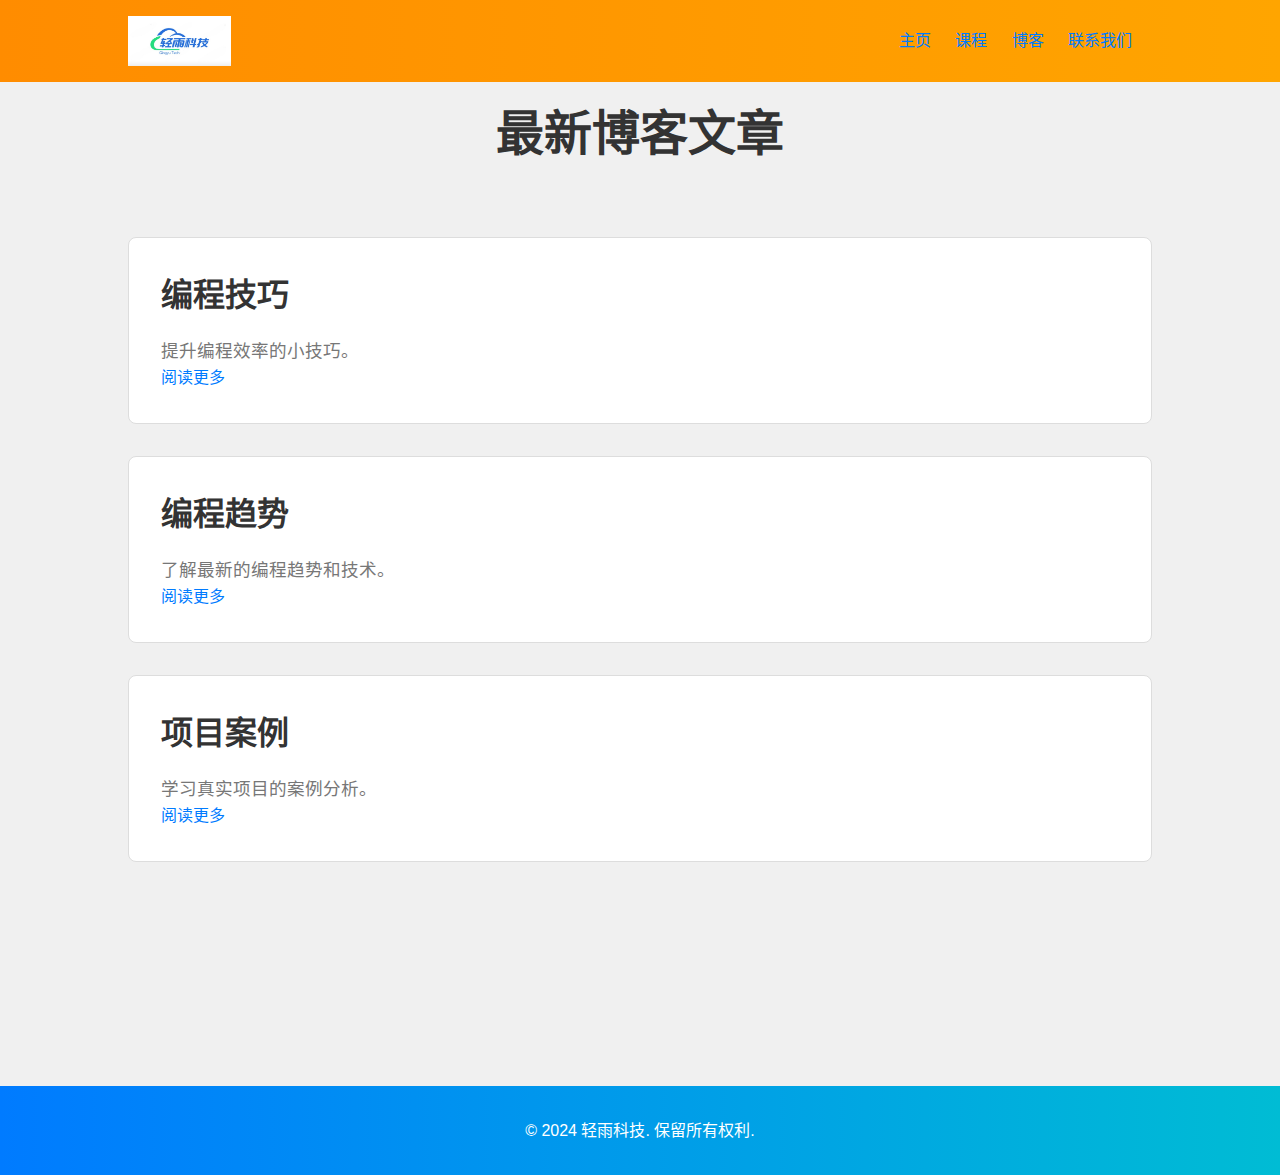
<file: 编程入门/blog.html>
<!DOCTYPE html>
<html lang="zh-CN">
<head>
    <meta charset="UTF-8">
    <meta name="viewport" content="width=device-width, initial-scale=1.0">
    <title>编程网站 - 博客</title>
    <link rel="stylesheet" href="styles.css">
</head>
<body>
    <header>
        <div class="container">
            <img src="images/logo.png" alt="Logo" class="logo">
            <nav>
                <ul>
                    <li><a href="index.html">主页</a></li>
                    <li><a href="courses.html">课程</a></li>
                    <li><a href="blog.html">博客</a></li>
                    <li><a href="contact.html">联系我们</a></li>
           
                </ul>
            </nav>
        </div>
    </header>

    <main>
        <section class="blog-list">
            <div class="container">
                <h1>最新博客文章</h1>
                <div class="blog-item">
                    <h2>编程技巧</h2>
                    <p>提升编程效率的小技巧。</p>
                    <a href="#" class="btn">阅读更多</a>
                </div>
                <div class="blog-item">
                    <h2>编程趋势</h2>
                    <p>了解最新的编程趋势和技术。</p>
                    <a href="#" class="btn">阅读更多</a>
                </div>
                <div class="blog-item">
                    <h2>项目案例</h2>
                    <p>学习真实项目的案例分析。</p>
                    <a href="#" class="btn">阅读更多</a>
                </div>
            </div>
        </section>
    </main>

    <footer>
        <div class="container">
            <p>&copy; 2024 轻雨科技. 保留所有权利.</p>
        </div>
    </footer>
</body>
</html>
</file>
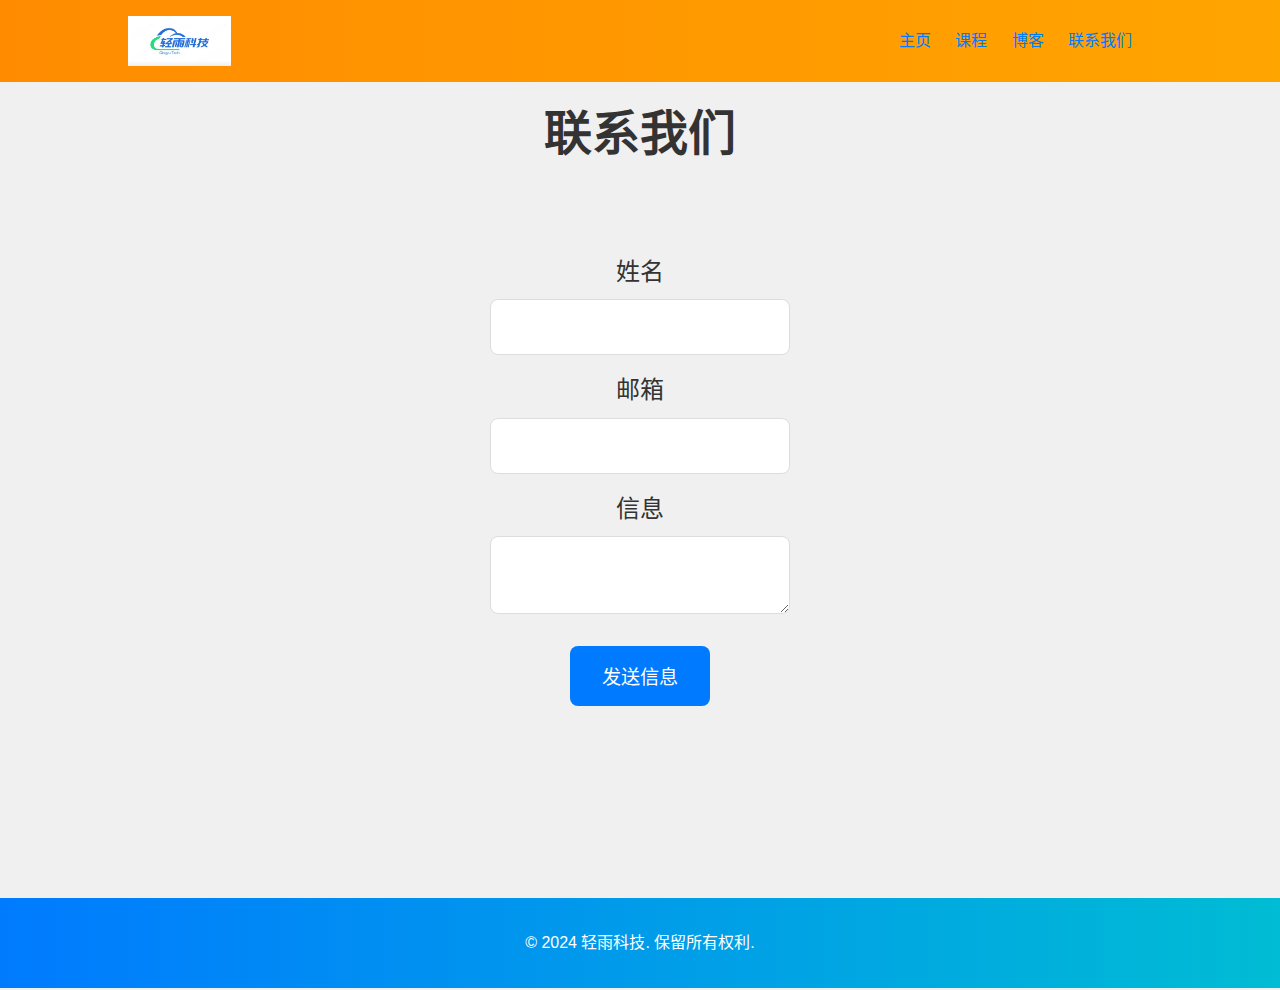
<file: 编程入门/contact.html>
<!DOCTYPE html>
<html lang="zh-CN">
<head>
    <meta charset="UTF-8">
    <meta name="viewport" content="width=device-width, initial-scale=1.0">
    <title>编程网站 - 联系我们</title>
    <link rel="stylesheet" href="styles.css">
</head>
<body>
    <header>
        <div class="container">
            <img src="images/logo.png" alt="Logo" class="logo">
            <nav>
                <ul>
                    <li><a href="index.html">主页</a></li>
                    <li><a href="courses.html">课程</a></li>
                    <li><a href="blog.html">博客</a></li>
                    <li><a href="contact.html">联系我们</a></li>
                </ul>
            </nav>
        </div>
    </header>

    <main>
        <section class="contact-form">
            <div class="container">
                <h1>联系我们</h1>
                <form action="submit_form.php" method="POST">
                    <label for="name">姓名</label>
                    <input type="text" id="name" name="name" required>
                    <label for="email">邮箱</label>
                    <input type="email" id="email" name="email" required>
                    <label for="message">信息</label>
                    <textarea id="message" name="message" required></textarea>
                    <button type="submit" class="btn">发送信息</button>
                </form>
            </div>
        </section>
    </main>

    <footer>
        <div class="container">
            <p>&copy; 2024 轻雨科技. 保留所有权利.</p>
        </div>
    </footer>
</body>
</html>
</file>
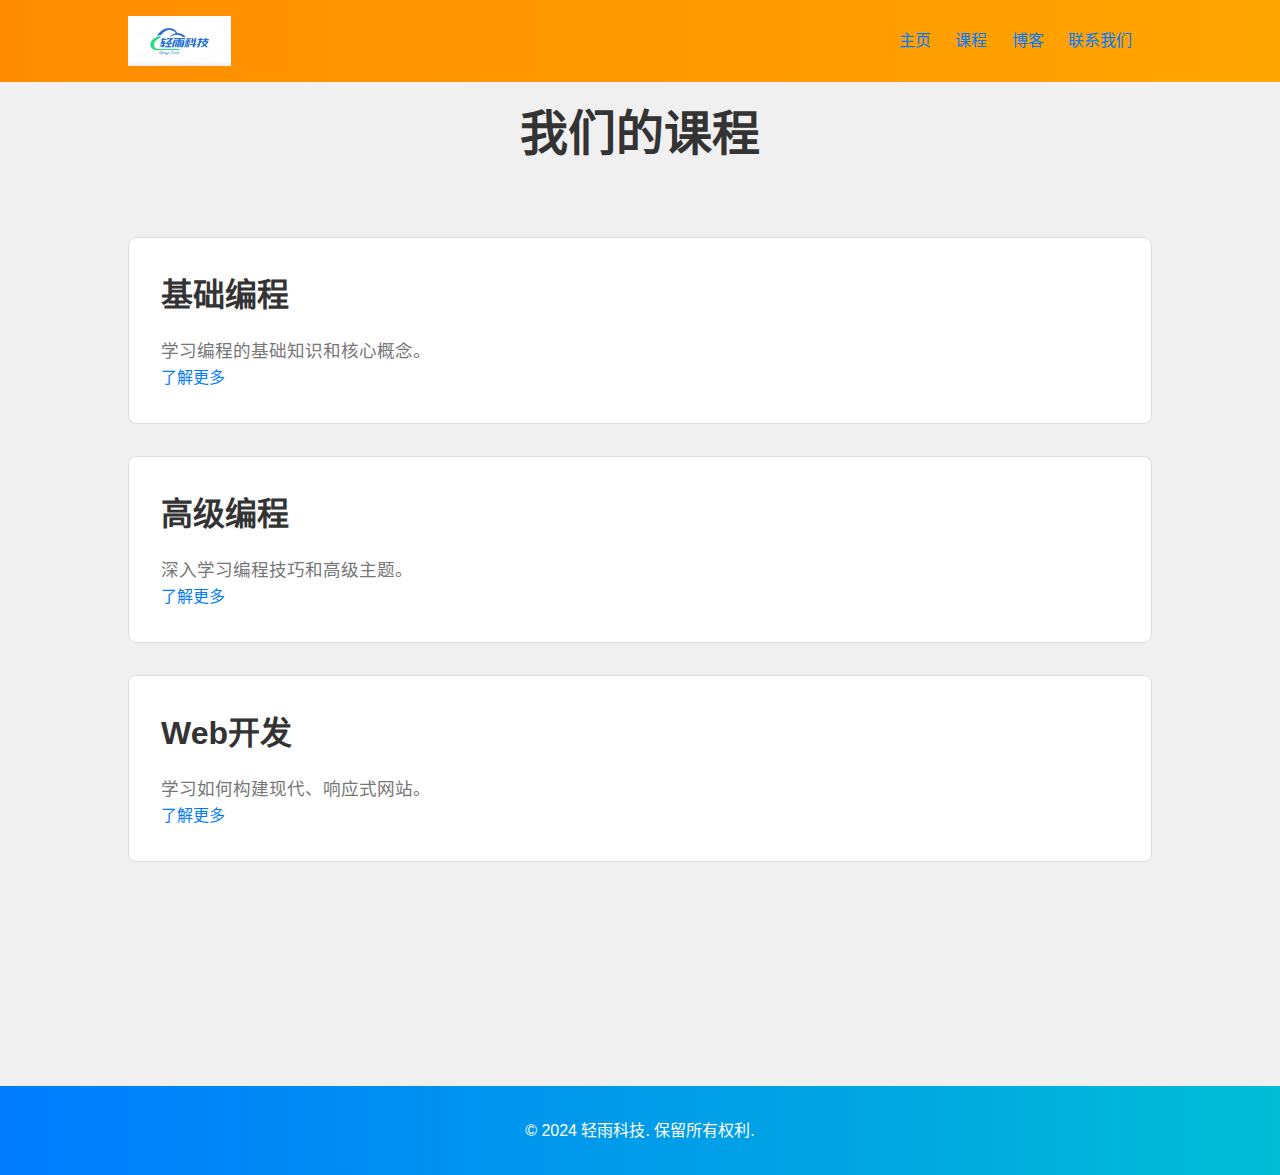
<file: 编程入门/courses.html>
<!DOCTYPE html>
<html lang="zh-CN">
<head>
    <meta charset="UTF-8">
    <meta name="viewport" content="width=device-width, initial-scale=1.0">
    <title>编程网站 - 课程</title>
    <link rel="stylesheet" href="styles.css">
</head>
<body>
    <header>
        <div class="container">
            <img src="images/logo.png" alt="Logo" class="logo">
            <nav>
                <ul>
                    <li><a href="index.html">主页</a></li>
                    <li><a href="courses.html">课程</a></li>
                    <li><a href="blog.html">博客</a></li>
                    <li><a href="contact.html">联系我们</a></li>

                </ul>
            </nav>
        </div>
    </header>

    <main>
        <section class="course-list">
            <div class="container">
                <h1>我们的课程</h1>
                <div class="course-item">
                    <h2>基础编程</h2>
                    <p>学习编程的基础知识和核心概念。</p>
                    <a href="#" class="btn">了解更多</a>
                </div>
                <div class="course-item">
                    <h2>高级编程</h2>
                    <p>深入学习编程技巧和高级主题。</p>
                    <a href="#" class="btn">了解更多</a>
                </div>
                <div class="course-item">
                    <h2>Web开发</h2>
                    <p>学习如何构建现代、响应式网站。</p>
                    <a href="#" class="btn">了解更多</a>
                </div>
            </div>
        </section>
    </main>

    <footer>
        <div class="container">
            <p>&copy; 2024 轻雨科技. 保留所有权利.</p>
        </div>
    </footer>
</body>
</html>
</file>
<file: 编程入门/styles.css>
/* Reset styles */
* {
    margin: 0;
    padding: 0;
    box-sizing: border-box;
}

body {
    font-family: 'Segoe UI', Tahoma, Geneva, Verdana, sans-serif;
    background-color: #f0f0f0; /* 淡灰色背景 */
    line-height: 1.6;
    margin: 0;
    padding: 0;
    color: #333;
}

.container {
    width: 80%;
    margin: 0 auto;
}

header {
    background: linear-gradient(to right, #ff8c00, #ffa500); /* 橙色渐变 */
    color: #fff;
    padding: 1rem 0;
    position: fixed;
    width: 100%;
    top: 0;
    z-index: 1000;
    transition: background 0.3s ease;
}

header .container {
    display: flex;
    align-items: center;
    justify-content: space-between;
}

header .logo {
    height: 50px;
    transition: transform 0.3s ease;
}

header nav ul {
    list-style: none;
    padding: 0;
}

header nav ul li {
    display: inline;
    margin-right: 20px;
}

/* 统一超链接样式 */
a {
    color: #007bff; /* 蓝色 */
    text-decoration: none;
    transition: color 0.3s ease;
    position: relative;
}

a:hover {
    color: #0056b3; /* 深蓝色 */
}

a:before {
    content: "";
    position: absolute;
    width: 100%;
    height: 2px;
    bottom: -2px;
    left: 0;
    background-color: #007bff; /* 蓝色 */
    visibility: hidden;
    transform: scaleX(0);
    transition: all 0.3s ease-in-out 0s;
}

a:hover:before {
    visibility: visible;
    transform: scaleX(1);
}

/* 主页链接 */
.home-link {
    color: #333; /* 深灰色 */
}

.home-link:hover {
    color: #555; /* 更深的灰色 */
}

/* 课程、博客、联系我们、登录链接 */
.nav-link {
    color: #333; /* 深灰色 */
}

.nav-link:hover {
    color: #555; /* 更深的灰色 */
}

.hero {
    background: linear-gradient(to right, #ff6b6b, #ffb366); /* 粉红-橙色渐变 */
    color: #333;
    padding: 6rem 0;
    text-align: center;
    margin-top: 6rem;
    animation: fadeIn 1s ease-out;
}

@keyframes fadeIn {
    from {
        opacity: 0;
        transform: translateY(-20px);
    }
    to {
        opacity: 1;
        transform: translateY(0);
    }
}

.hero h1 {
    font-size: 3rem;
    margin-bottom: 1.5rem;
}

.hero p {
    font-size: 1.25rem;
    margin-bottom: 2rem;
}

.hero .btn {
    background: #343a40; /* 深灰色 */
    color: #fff;
    padding: 1rem 2rem;
    text-decoration: none;
    margin-top: 2rem;
    display: inline-block;
    transition: background 0.3s ease;
    border-radius: 0.25rem;
}

.hero .btn:hover {
    background: #555; /* 更深的灰色 */
}

.features {
    background: #fff;
    padding: 6rem 0;
    text-align: center;
    margin-top: 6rem;
    animation: scaleIn 1s ease-out;
}

@keyframes scaleIn {
    from {
        transform: scale(0.8);
    }
    to {
        transform: scale(1);
    }
}

.features .container {
    display: flex;
    justify-content: space-between;
}

.features .feature-item {
    width: 30%;
    padding: 2rem;
    margin: 1rem;
    background-color: #f0f0f0; /* 淡灰色 */
    border: 1px solid #ddd;
    border-radius: 0.5rem;
    transition: transform 0.3s ease;
}

.features .feature-item:hover {
    transform: translateY(-0.5rem);
    box-shadow: 0 0.5rem 1rem rgba(0, 0, 0, 0.1);
}

.features .feature-item img {
    width: 80px;
    margin-bottom: 1rem;
}

.features .feature-item h2 {
    font-size: 2rem;
    margin-bottom: 1rem;
}

.features .feature-item p {
    color: #777;
    font-size: 1.1rem;
}

footer {
    background: linear-gradient(to right, #007bff, #00bcd4); /* 蓝色-青色渐变 */
    color: #fff;
    text-align: center;
    padding: 2rem 0;
    margin-top: 6rem;
    animation: slideInUp 1s ease-out;
}

@keyframes slideInUp {
    from {
        opacity: 0;
        transform: translateY(20px);
    }
    to {
        opacity: 1;
        transform: translateY(0);
    }
}

footer p {
    font-size: 1rem;
}

.course-list, .blog-list, .contact-form, .login-form {
    padding: 6rem 0;
}

.course-list h1, .blog-list h1, .contact-form h1, .login-form h1 {
    text-align: center;
    margin-bottom: 4rem;
    font-size: 3rem;
    animation: fadeInUp 1s ease-out;
}

@keyframes fadeInUp {
    from {
        opacity: 0;
        transform: translateY(20px);
    }
    to {
        opacity: 1;
        transform: translateY(0);
    }
}

.course-item, .blog-item {
    background: #fff;
    padding: 2rem;
    margin: 2rem 0;
    border: 1px solid #ddd;
    border-radius: 0.5rem;
    transition: transform 0.3s ease;
}

.course-item:hover, .blog-item:hover {
    transform: translateY(-0.5rem);
    box-shadow: 0 0.5rem 1rem rgba(0, 0, 0, 0.1);
}

.course-item h2, .blog-item h2 {
    font-size: 2rem;
    margin-bottom: 1rem;
}

.course-item p, .blog-item p {
    color: #777;
    font-size: 1.1rem;
}

.contact-form form {
    display: flex;
    flex-direction: column;
    align-items: center;
}

.contact-form label {
    margin-top: 1rem;
    font-size: 1.5rem;
}

.contact-form input, .contact-form textarea {
    margin-top: 0.5rem;
    padding: 1rem;
    width: 100%;
    max-width: 300px;
    border: 1px solid #ddd;
    border-radius: 0.5rem;
    font-size: 1.2rem;
}

.contact-form .btn {
    background: #007bff; /* 深蓝色 */
    color: #fff;
    padding: 1rem 2rem;
    margin-top: 2rem;
    border: none;
    cursor: pointer;
    border-radius: 0.5rem;
    font-size: 1.2rem;
    transition: background 0.3s ease;
}

.contact-form .btn:hover {
    background: #0056b3; /* 更深的蓝色 */
}

.contact-form a {
    color: #6f42c1; /* 紫色 */
    text-decoration: none;
    transition: color 0.3s ease;
}

.contact-form a:hover {
    color: #5a32a3; /* 深紫色 */
}

.login-form form {
    display: flex;
    flex-direction: column;
    align-items: center;
}

.login-form label {
    margin-top: 1rem;
    font-size: 1.5rem;
}

.login-form input {
    margin-top: 0.5rem;
    padding: 1rem;
    width: 100%;
    max-width: 300px;
    border: 1px solid #ddd;
    border-radius: 0.5rem;
    font-size: 1.2rem;
}

.login-form .btn {
    background: #28a745; /* 绿色 */
    color: #fff;
    padding: 1rem 2rem;
    margin-top: 2rem;
    border: none;
    cursor: pointer;
    border-radius: 0.5rem;
    font-size: 1.2rem;
    transition: background 0.3s ease;
}

.login-form .btn:hover {
    background: #218838; /* 更深的绿色 */
}

.login-form a {
    color: #17a2b8; /* 青色 */
    text-decoration: none;
    transition: color 0.3s ease;
}

.login-form a:hover {
    color: #116e7e; /* 深青色 */
}

.gradient-text {
    background: linear-gradient(to right, #ff6b6b, #ffb366); /* 粉红-橙色渐变 */
    -webkit-background-clip: text;
    background-clip: text;
    color: transparent;
    font-weight: bold;
}
</file>
